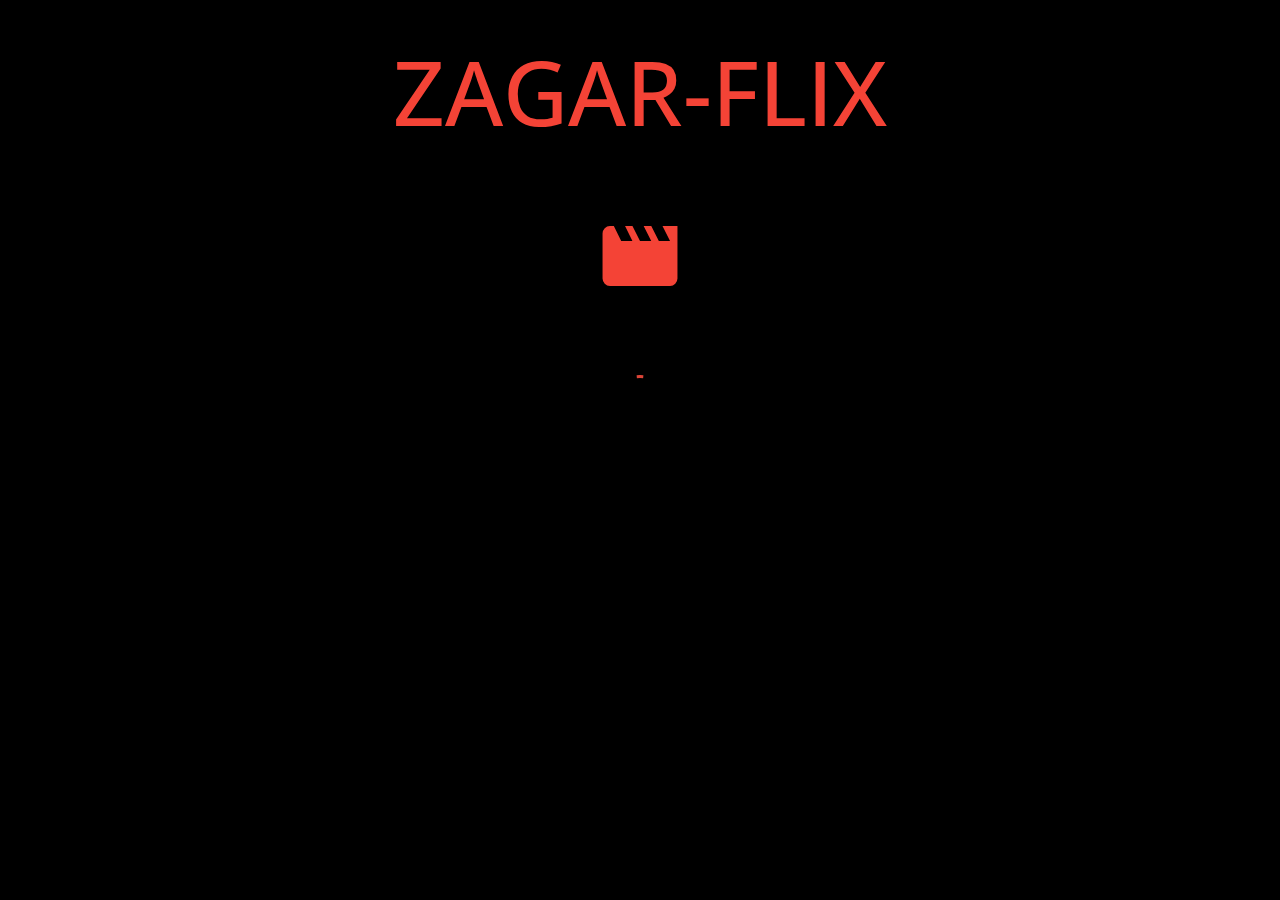
<file: index.html>
<!DOCTYPE html>
<html>
  <head> 
    <meta charset="UTF-8">
    <title>ZAGARFLIX</title>
    <meta name="viewport" content="width=device-width, initial-scale=1.0"/>
    <link rel="stylesheet" href="materialize/materialize.min.css">
    <link rel="stylesheet" href="css/estilos.css">
    <script src="materialize/materialize.min.js"></script>
    <script defer src="js/variables.js"></script>
    <script src="js/htmltemplates.js"></script>
    <script defer src="js/tfapi.js"></script>
    <script defer src="js/app.js"></script>
  </head>
  <body class="black">
    <div class="center">
        <h1 class="red-text"><strong>ZAGAR-FLIX</strong></h1>
    </div>
    <!--<button id="nuevaVentana" class="btn white black-text">Nueva ventana</button>-->
    <div id="cargando" class="center ">
        <br><br>
          <i class="large material-icons red-text">movie</i>
        <br><br>
        <br><br>
        <div class="preloader-wrapper big active">
          <div class="spinner-layer spinner-red">
            <div class="circle-clipper left">
              <div class="circle"></div>
            </div>
            <div class="gap-patch">
              <div class="circle"></div>
            </div>
            <div class="circle-clipper right">
              <div class="circle"></div>
            </div>
          </div>
        </div>
      </div>
      <div id="contenido" class="row center ">        
    
        <!-- Todo el contenido se carga desde la API -->
      </div>
    </div>
   
  </body>
</html>
</file>
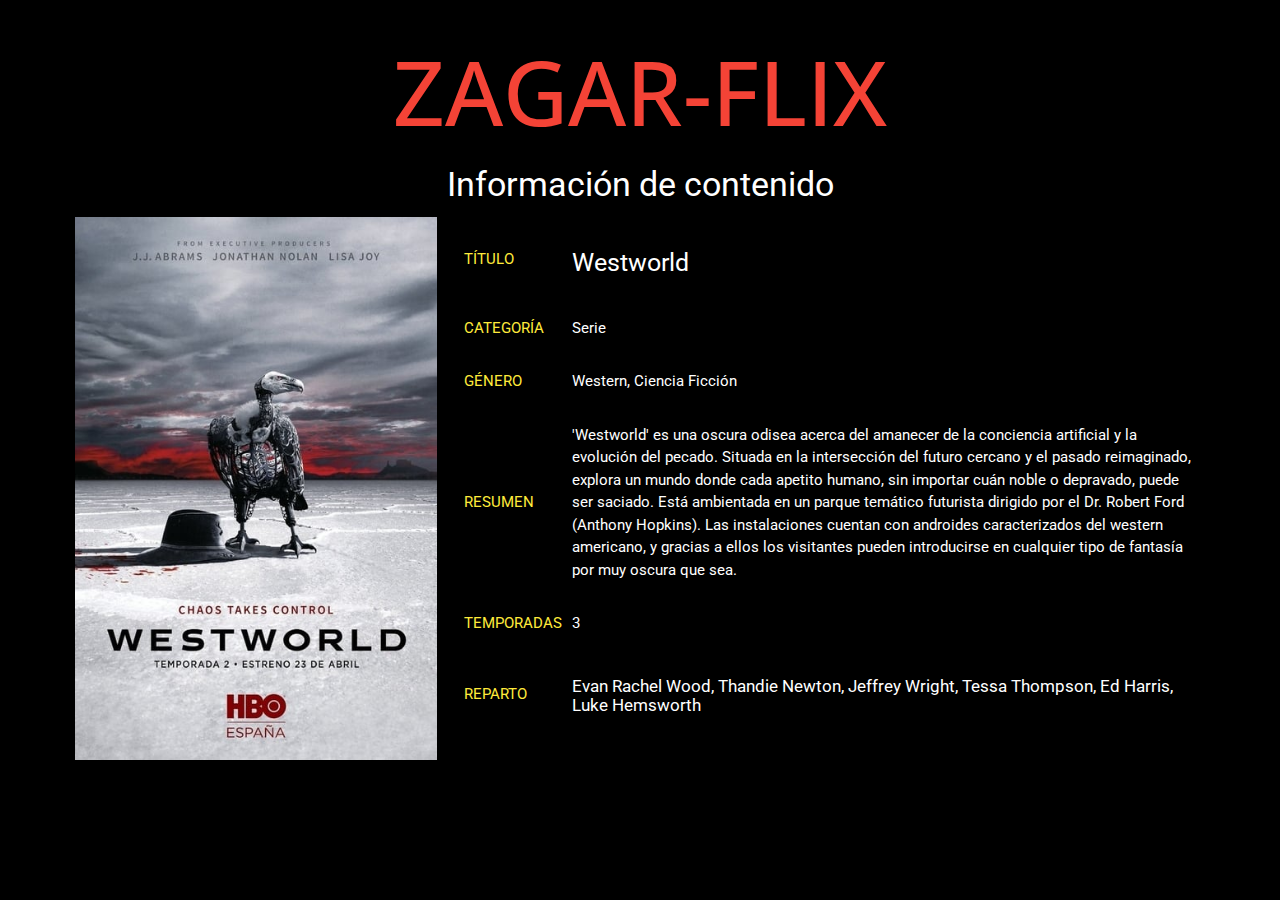
<file: detail.html>
<!DOCTYPE html>
<html>
  <head>
    <meta charset="UTF-8">
    <title>ZAGAR-FLIX</title>
    <meta name="viewport" content="width=device-width, initial-scale=1.0"/>
    <link rel="stylesheet" href="materialize/materialize.min.css">
    <link rel="stylesheet" href="css/estilos.css">
    <script src="materialize/materialize.min.js"></script>
    <script defer src="js/contentdetail.js"></script>
  </head>
  <body class="black">
    <div class="center" id="encabezado">
      <h1 class="red-text"><strong>ZAGAR-FLIX</strong></h1>
      <h4 class="white-text">Información de contenido</h4>
  </div>
  <div id="contenido" class="row center">
        <div class="row center">
          <div class="col s12 m5 l4 center-align">
            <img src="posters/16.jpg" width="100%">
          </div>
          <div class="col s12 m7 l8">
            <table>
              <tbody class="white-text">
                <tr>
                  <td class="yellow-text">TÍTULO</td>
                  <td><h5>Westworld</h5></td>
                </tr>
                <tr>
                  <td class="yellow-text">CATEGORÍA</td>
                  <td>Serie</td>
                </tr>
                <tr>
                  <td class="yellow-text">GÉNERO</td>
                  <td>Western, Ciencia Ficción</td>
                </tr>
                <tr>
                  <td class="yellow-text">RESUMEN</td>
                  <td>'Westworld' es una oscura odisea acerca del amanecer de la conciencia artificial y la evolución del pecado. Situada en la intersección del futuro cercano y el pasado reimaginado, explora un mundo donde cada apetito humano, sin importar cuán noble o depravado, puede ser saciado. Está ambientada en un parque temático futurista dirigido por el Dr. Robert Ford (Anthony Hopkins). Las instalaciones cuentan con androides caracterizados del western americano, y gracias a ellos los visitantes pueden introducirse en cualquier tipo de fantasía por muy oscura que sea.</td>
                </tr>
                <tr>
                  <td class="yellow-text">TEMPORADAS</td>
                  <td>3</td>
                </tr>
                <tr>
                  <td class="yellow-text">REPARTO</td>
                  <td><h6>Evan Rachel Wood, Thandie Newton, Jeffrey Wright, Tessa Thompson, Ed Harris, Luke Hemsworth</h6></td>
                </tr>
              </tbody>
            </table>
          </div>
        </div>
      </div>
    <div class="center hide" id="trailer">
      <iframe width="560" height="315" src="https://www.youtube.com/embed/aOC8E8z_ifw" frameborder="0" encrypted-media;="" allowfullscreen="">
      </iframe>
            <!-- Solo aparece algo acá, si tiene tráiler asociado -->
    </div>
</body>
</html>
</file>
<file: css/estilos.css>
@import url('https://fonts.googleapis.com/icon?family=Material+Icons');
@import url('https://fonts.googleapis.com/css2?family=Roboto:ital,wght@0,100;0,300;0,400;0,500;1,100;1,300;1,400;1,500&display=swap');
@import url('https://fonts.googleapis.com/css2?family=Open+Sans+Condensed:wght@300;700&display=swap');

body {
    font-family: 'Roboto', Arial, Helvetica, sans-serif;
    margin-left: 5%;
    margin-right: 5%;
}

h1, h2, h3 {
    font-family: 'Open Sans Condensed', sans-serif;
}

h1 {
    font-size: 90px;
    font-weight: 900;
    font-stretch: wider;
}
</file>
